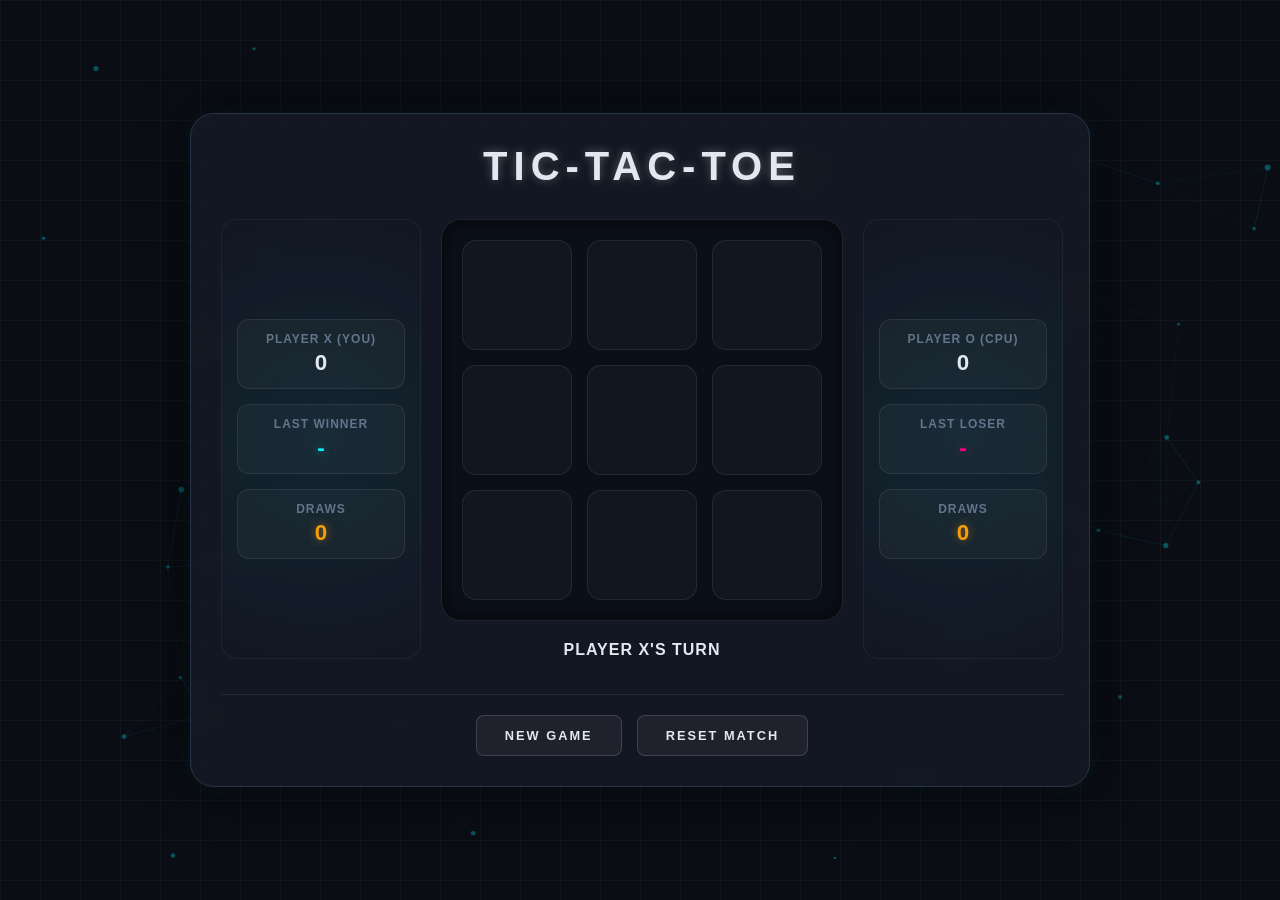
<file: index.html>
<!DOCTYPE html>
<html lang="en">
<head>
    <meta charset="UTF-8">
    <meta name="viewport" content="width=device-width, initial-scale=1.0">
    <title>Cyber-Industrial Tic-Tac-Toe</title>
    <link rel="stylesheet" href="style.css">
    
</head>
<body>

<!-- Animated Graphic Background Canvas -->
<canvas id="bg-canvas"></canvas>
<div class="grid-overlay"></div>

<!-- Game UI Console -->
<div class="console-container">
    
    <header class="console-header">
        <h1>Tic-Tac-Toe</h1>
    </header>

    <!-- Left Side Panel (Player X & Winner Stats) -->
    <aside class="side-panel">
        <div class="widget">
            <div class="widget-title">Player X (You)</div>
            <div class="widget-value" id="scoreX">0</div>
        </div>
        <div class="widget">
            <div class="widget-title">Last Winner</div>
            <div class="widget-value winner-text" id="lastWinner">-</div>
        </div>
        <div class="widget">
            <div class="widget-title">Draws</div>
            <div class="widget-value draw-text" id="drawsCount">0</div>
        </div>
    </aside>

    <!-- Center Board Area -->
    <main class="game-center">
        <div class="board" id="board">
            <div class="cell" data-index="0"></div>
            <div class="cell" data-index="1"></div>
            <div class="cell" data-index="2"></div>
            <div class="cell" data-index="3"></div>
            <div class="cell" data-index="4"></div>
            <div class="cell" data-index="5"></div>
            <div class="cell" data-index="6"></div>
            <div class="cell" data-index="7"></div>
            <div class="cell" data-index="8"></div>
            
            <svg class="strike-laser" id="laserCanvas">
                <line class="laser-line" id="laserLine" x1="0" y1="0" x2="0" y2="0"/>
            </svg>
        </div>
        
        <div class="status-bar" id="statusDisplay">Player X's Turn</div>
    </main>

    <!-- Right Side Panel (Player O & Loser Stats) -->
    <aside class="side-panel">
        <div class="widget">
            <div class="widget-title">Player O (CPU)</div>
            <div class="widget-value" id="scoreO">0</div>
        </div>
        <div class="widget">
            <div class="widget-title">Last Loser</div>
            <div class="widget-value loser-text" id="lastLoser">-</div>
        </div>
        <div class="widget">
            <div class="widget-title">Draws</div>
            <div class="widget-value draw-text" id="drawsCountRight">0</div>
        </div>
    </aside>

    <footer class="controls-row">
        <button class="btn" onclick="resetBoard()">New Game</button>
        <button class="btn" onclick="resetMatch()">Reset Match</button>
    </footer>
</div>


<script src="script.js"></script>

</body>
</html>
</file>
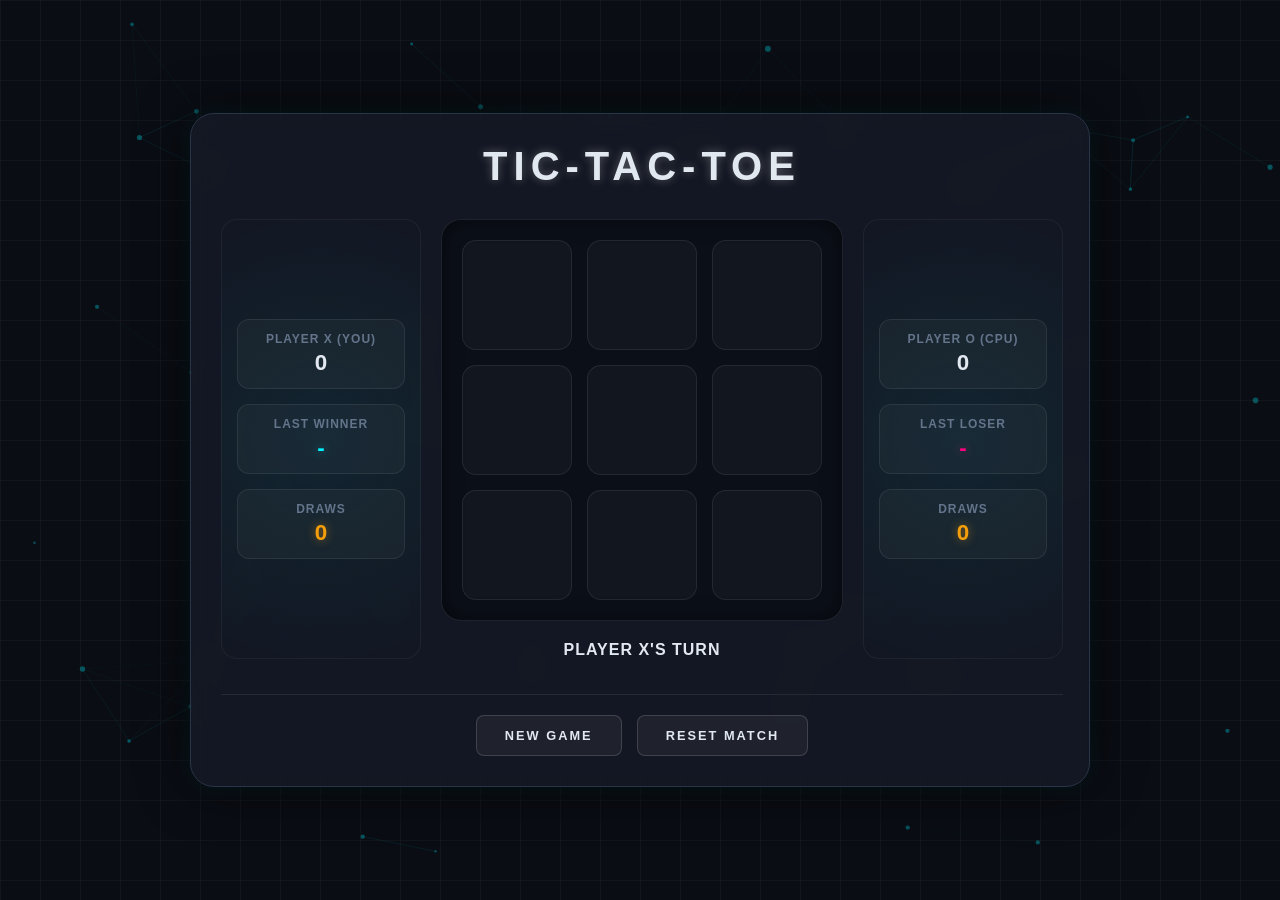
<file: index1.html>
<!DOCTYPE html>
<html lang="en">
<head>
    <meta charset="UTF-8">
    <meta name="viewport" content="width=device-width, initial-scale=1.0">
    <title>Cyber-Industrial Tic-Tac-Toe</title>
    <link rel="stylesheet" href="style.css">
    
</head>
<body>

<!-- Animated Graphic Background Canvas -->
<canvas id="bg-canvas"></canvas>
<div class="grid-overlay"></div>

<!-- Game UI Console -->
<div class="console-container">
    
    <header class="console-header">
        <h1>Tic-Tac-Toe</h1>
    </header>

    <!-- Left Side Panel (Player X & Winner Stats) -->
    <aside class="side-panel">
        <div class="widget">
            <div class="widget-title">Player X (You)</div>
            <div class="widget-value" id="scoreX">0</div>
        </div>
        <div class="widget">
            <div class="widget-title">Last Winner</div>
            <div class="widget-value winner-text" id="lastWinner">-</div>
        </div>
        <div class="widget">
            <div class="widget-title">Draws</div>
            <div class="widget-value draw-text" id="drawsCount">0</div>
        </div>
    </aside>

    <!-- Center Board Area -->
    <main class="game-center">
        <div class="board" id="board">
            <div class="cell" data-index="0"></div>
            <div class="cell" data-index="1"></div>
            <div class="cell" data-index="2"></div>
            <div class="cell" data-index="3"></div>
            <div class="cell" data-index="4"></div>
            <div class="cell" data-index="5"></div>
            <div class="cell" data-index="6"></div>
            <div class="cell" data-index="7"></div>
            <div class="cell" data-index="8"></div>
            
            <svg class="strike-laser" id="laserCanvas">
                <line class="laser-line" id="laserLine" x1="0" y1="0" x2="0" y2="0"/>
            </svg>
        </div>
        
        <div class="status-bar" id="statusDisplay">Player X's Turn</div>
    </main>

    <!-- Right Side Panel (Player O & Loser Stats) -->
    <aside class="side-panel">
        <div class="widget">
            <div class="widget-title">Player O (CPU)</div>
            <div class="widget-value" id="scoreO">0</div>
        </div>
        <div class="widget">
            <div class="widget-title">Last Loser</div>
            <div class="widget-value loser-text" id="lastLoser">-</div>
        </div>
        <div class="widget">
            <div class="widget-title">Draws</div>
            <div class="widget-value draw-text" id="drawsCountRight">0</div>
        </div>
    </aside>

    <footer class="controls-row">
        <button class="btn" onclick="resetBoard()">New Game</button>
        <button class="btn" onclick="resetMatch()">Reset Match</button>
    </footer>
</div>

<!-- <script>
    /* ================= BACKGROUND GRAPHICS (CANVAS) ================= */
    const canvas = document.getElementById('bg-canvas');
    const ctx = canvas.getContext('2d');

    let particles = [];
    const particleCount = 45;

    function resizeCanvas() {
        canvas.width = window.innerWidth;
        canvas.height = window.innerHeight;
    }
    window.addEventListener('resize', resizeCanvas);
    resizeCanvas();

    class Particle {
        constructor() {
            this.x = Math.random() * canvas.width;
            this.y = Math.random() * canvas.height;
            this.vx = (Math.random() - 0.5) * 0.5;
            this.vy = (Math.random() - 0.5) * 0.5;
            this.radius = Math.random() * 2 + 1;
        }

        update() {
            this.x += this.vx;
            this.y += this.vy;

            if (this.x < 0 || this.x > canvas.width) this.vx *= -1;
            if (this.y < 0 || this.y > canvas.height) this.vy *= -1;
        }

        draw() {
            ctx.beginPath();
            ctx.arc(this.x, this.y, this.radius, 0, Math.PI * 2);
            ctx.fillStyle = 'rgba(0, 243, 255, 0.3)';
            ctx.fill();
        }
    }

    for (let i = 0; i < particleCount; i++) {
        particles.push(new Particle());
    }

    function animateBackground() {
        ctx.clearRect(0, 0, canvas.width, canvas.height);

        for (let i = 0; i < particles.length; i++) {
            particles[i].update();
            particles[i].draw();

            for (let j = i + 1; j < particles.length; j++) {
                const dx = particles[i].x - particles[j].x;
                const dy = particles[i].y - particles[j].y;
                const dist = Math.sqrt(dx * dx + dy * dy);

                if (dist < 150) {
                    ctx.beginPath();
                    ctx.moveTo(particles[i].x, particles[i].y);
                    ctx.lineTo(particles[j].x, particles[j].y);
                    ctx.strokeStyle = `rgba(0, 243, 255, ${0.15 * (1 - dist / 150)})`;
                    ctx.lineWidth = 1;
                    ctx.stroke();
                }
            }
        }
        requestAnimationFrame(animateBackground);
    }
    animateBackground();

    /* ================= GAME LOGIC ================= */
    const boardEl = document.getElementById('board');
    const cells = document.querySelectorAll('.cell');
    const statusDisplay = document.getElementById('statusDisplay');
    const laserCanvas = document.getElementById('laserCanvas');
    const laserLine = document.getElementById('laserLine');
    
    let boardState = ["", "", "", "", "", "", "", "", ""];
    let isGameActive = true;
    let currentPlayer = "X";
    
    // Game Statistics
    let scores = { X: 0, O: 0 };
    let draws = 0;

    const winningConditions = [
        [0, 1, 2], [3, 4, 5], [6, 7, 8],
        [0, 3, 6], [1, 4, 7], [2, 5, 8],
        [0, 4, 8], [2, 4, 6]
    ];

    function handleCellClick(e) {
        const clickedCell = e.target;
        const clickedIndex = parseInt(clickedCell.getAttribute('data-index'));

        if (boardState[clickedIndex] !== "" || !isGameActive) return;

        makeMove(clickedCell, clickedIndex, currentPlayer);
        evaluateRules();
    }

    function makeMove(cell, index, player) {
        boardState[index] = player;
        cell.textContent = player;
        cell.classList.add(player.toLowerCase(), 'occupied');
    }

    function evaluateRules() {
        let roundWon = false;
        let winCombo = null;

        for (let i = 0; i < winningConditions.length; i++) {
            const [a, b, c] = winningConditions[i];
            if (boardState[a] && boardState[a] === boardState[b] && boardState[a] === boardState[c]) {
                roundWon = true;
                winCombo = winningConditions[i];
                break;
            }
        }

        if (roundWon) {
            const loser = currentPlayer === "X" ? "O" : "X";
            statusDisplay.textContent = `Player ${currentPlayer} Wins!`;
            isGameActive = false;
            scores[currentPlayer]++;
            
            // Update Stats Display
            document.getElementById('lastWinner').textContent = currentPlayer;
            document.getElementById('lastLoser').textContent = loser;
            
            updateScoreboard();
            triggerLaserStrike(winCombo);
            return;
        }

        if (!boardState.includes("")) {
            statusDisplay.textContent = "Match Tied!";
            isGameActive = false;
            draws++;
            document.getElementById('drawsCount').textContent = draws;
            document.getElementById('drawsCountRight').textContent = draws;
            return;
        }

        currentPlayer = currentPlayer === "X" ? "O" : "X";
        statusDisplay.textContent = `${currentPlayer}'s Turn`;
    }

    function triggerLaserStrike(combo) {
        const firstCell = cells[combo[0]];
        const lastCell = cells[combo[2]];
        
        const boardRect = boardEl.getBoundingClientRect();
        const firstRect = firstCell.getBoundingClientRect();
        const lastRect = lastCell.getBoundingClientRect();

        const x1 = (firstRect.left + firstRect.width / 2) - boardRect.left;
        const y1 = (firstRect.top + firstRect.height / 2) - boardRect.top;
        const x2 = (lastRect.left + lastRect.width / 2) - boardRect.left;
        const y2 = (lastRect.top + lastRect.height / 2) - boardRect.top;

        laserLine.setAttribute('x1', x1);
        laserLine.setAttribute('y1', y1);
        laserLine.setAttribute('x2', x2);
        laserLine.setAttribute('y2', y2);

        laserCanvas.classList.add('active');
    }

    function updateScoreboard() {
        document.getElementById('scoreX').textContent = scores.X;
        document.getElementById('scoreO').textContent = scores.O;
    }

    function resetBoard() {
        boardState = ["", "", "", "", "", "", "", "", ""];
        isGameActive = true;
        currentPlayer = "X";
        statusDisplay.textContent = "Player X's Turn";
        laserCanvas.classList.remove('active');
        cells.forEach(cell => {
            cell.textContent = "";
            cell.className = "cell";
        });
    }

    function resetMatch() {
        scores = { X: 0, O: 0 };
        draws = 0;
        document.getElementById('lastWinner').textContent = "-";
        document.getElementById('lastLoser').textContent = "-";
        document.getElementById('drawsCount').textContent = "0";
        document.getElementById('drawsCountRight').textContent = "0";
        updateScoreboard();
        resetBoard();
    }

    cells.forEach(cell => cell.addEventListener('click', handleCellClick));
</script> -->

<script src="script.js"></script>

</body>
</html>
</file>
<file: style.css>
:root {
            --bg-dark: #0a0d14;
            --panel-bg: rgba(22, 27, 38, 0.85);
            --panel-border: #2a3447;
            --text-light: #e2e8f0;
            --text-muted: #64748b;
            --cyan-glow: #00f3ff;
            --pink-glow: #ff007f;
            --laser-glow: #d88eff;
            --gold-glow: #f59e0b;
        }

        * {
            box-sizing: border-box;
            margin: 0;
            padding: 0;
            user-select: none;
        }

        body {
            background-color: var(--bg-dark);
            font-family: 'Segoe UI', Roboto, sans-serif;
            display: flex;
            justify-content: center;
            align-items: center;
            min-height: 100vh;
            overflow: hidden;
            position: relative;
        }

        /* Animated Graphic Background Elements */
        #bg-canvas {
            position: absolute;
            top: 0;
            left: 0;
            width: 100%;
            height: 100%;
            z-index: 1;
            pointer-events: none;
        }

        .grid-overlay {
            position: absolute;
            top: 0;
            left: 0;
            width: 100%;
            height: 100%;
            background-image: 
                linear-gradient(to right, rgba(255, 255, 255, 0.03) 1px, transparent 1px),
                linear-gradient(to bottom, rgba(255, 255, 255, 0.03) 1px, transparent 1px);
            background-size: 40px 40px;
            z-index: 2;
            pointer-events: none;
        }

        /* Main Console Layout */
        .console-container {
            position: relative;
            z-index: 10;
            background: var(--panel-bg);
            backdrop-filter: blur(12px);
            border: 1px solid var(--panel-border);
            border-radius: 24px;
            box-shadow: 
                0 0 50px rgba(0, 0, 0, 0.8),
                0 0 20px rgba(0, 243, 255, 0.1);
            width: 900px;
            padding: 30px;
            display: grid;
            grid-template-columns: 200px 1fr 200px;
            gap: 20px;
        }

        /* Header */
        .console-header {
            grid-column: span 3;
            text-align: center;
            margin-bottom: 10px;
        }

        .console-header h1 {
            font-size: 2.5rem;
            font-weight: 900;
            color: var(--text-light);
            letter-spacing: 6px;
            text-transform: uppercase;
            text-shadow: 0 0 10px rgba(255, 255, 255, 0.3);
        }

        /* Side Panels */
        .side-panel {
            background: radial-gradient( circle , rgba(0, 242, 255, 0.067) 0%, transparent 100%);
            border: 1px solid rgba(255, 255, 255, 0.05);
            border-radius: 16px;
            padding: 15px;
            display: flex;
            flex-direction: column;
            justify-content: center;
            gap: 15px;
            align-items: center;
        }

        /* Board Area */
        .game-center {
            display: flex;
            flex-direction: column;
            align-items: center;
            position: relative;
        }

        .board {
            display: grid;
            grid-template-columns: repeat(3, 110px);
            grid-template-rows: repeat(3, 110px);
            gap: 15px;
            background: rgba(10, 14, 23, 0.8);
            padding: 20px;
            border-radius: 20px;
            border: 1px solid rgba(255, 255, 255, 0.08);
            box-shadow: inset 0 0 20px rgba(0, 0, 0, 0.5);
            position: relative;
        }

        .cell {
            background: rgba(255, 255, 255, 0.03);
            border: 1px solid rgba(255, 255, 255, 0.08);
            border-radius: 14px;
            cursor: pointer;
            display: flex;
            justify-content: center;
            align-items: center;
            font-size: 2.5rem;
            font-weight: 900;
            transition: all 0.2s ease;
            position: relative;
        }

        .cell:hover:not(.occupied) {
            background: rgba(255, 255, 255, 0.08);
            border-color: rgba(255, 255, 255, 0.2);
            transform: scale(1.02);
        }

        /* Token Glows */
        .cell.x {
            color: var(--cyan-glow);
            text-shadow: 0 0 15px var(--cyan-glow);
        }

        .cell.o {
            color: var(--pink-glow);
            text-shadow: 0 0 15px var(--pink-glow);
        }

        /* Winning Line Laser */
        .strike-laser {
            position: absolute;
            top: 0;
            left: 0;
            width: 100%;
            height: 100%;
            pointer-events: none;
            z-index: 10;
            display: none;
        }

        .strike-laser.active {
            display: block;
        }

        .laser-line {
            stroke: #fff;
            stroke-width: 6;
            stroke-linecap: round;
            filter: drop-shadow(0 0 5px #fff) 
                    drop-shadow(0 0 10px var(--laser-glow)) 
                    drop-shadow(0 0 20px var(--laser-glow));
        }

        /* Stat Widgets */
        .widget {
            background: rgba(255, 255, 255, 0.03);
            border: 1px solid rgba(255, 255, 255, 0.08);
            border-radius: 12px;
            padding: 12px;
            width: 100%;
            text-align: center;
        }

        .widget-title {
            font-size: 0.75rem;
            font-weight: 700;
            text-transform: uppercase;
            color: var(--text-muted);
            letter-spacing: 1px;
            margin-bottom: 4px;
        }

        .widget-value {
            font-size: 1.4rem;
            font-weight: 800;
            color: var(--text-light);
        }

        .widget-value.winner-text {
            color: var(--cyan-glow);
            text-shadow: 0 0 10px rgba(0, 243, 255, 0.5);
        }

        .widget-value.loser-text {
            color: var(--pink-glow);
            text-shadow: 0 0 10px rgba(255, 0, 127, 0.5);
        }

        .widget-value.draw-text {
            color: var(--gold-glow);
            text-shadow: 0 0 10px rgba(245, 158, 11, 0.5);
        }

        .status-bar {
            margin-top: 20px;
            font-weight: 700;
            color: var(--text-light);
            letter-spacing: 1px;
            text-transform: uppercase;
        }

        /* Controls */
        .controls-row {
            grid-column: span 3;
            display: flex;
            justify-content: center;
            gap: 15px;
            margin-top: 15px;
            border-top: 1px solid rgba(255, 255, 255, 0.08);
            padding-top: 20px;
        }

        .btn {
            background: rgba(255, 255, 255, 0.05);
            border: 1px solid rgba(255, 255, 255, 0.15);
            border-radius: 8px;
            color: var(--text-light);
            cursor: pointer;
            font-size: 0.8rem;
            font-weight: 700;
            letter-spacing: 2px;
            padding: 12px 28px;
            text-transform: uppercase;
            transition: all 0.2s ease;
        }

        .btn:hover {
            background: rgba(255, 255, 255, 0.15);
            border-color: rgba(255, 255, 255, 0.3);
            box-shadow: 0 0 15px rgba(255, 255, 255, 0.1);
        }
</file>
